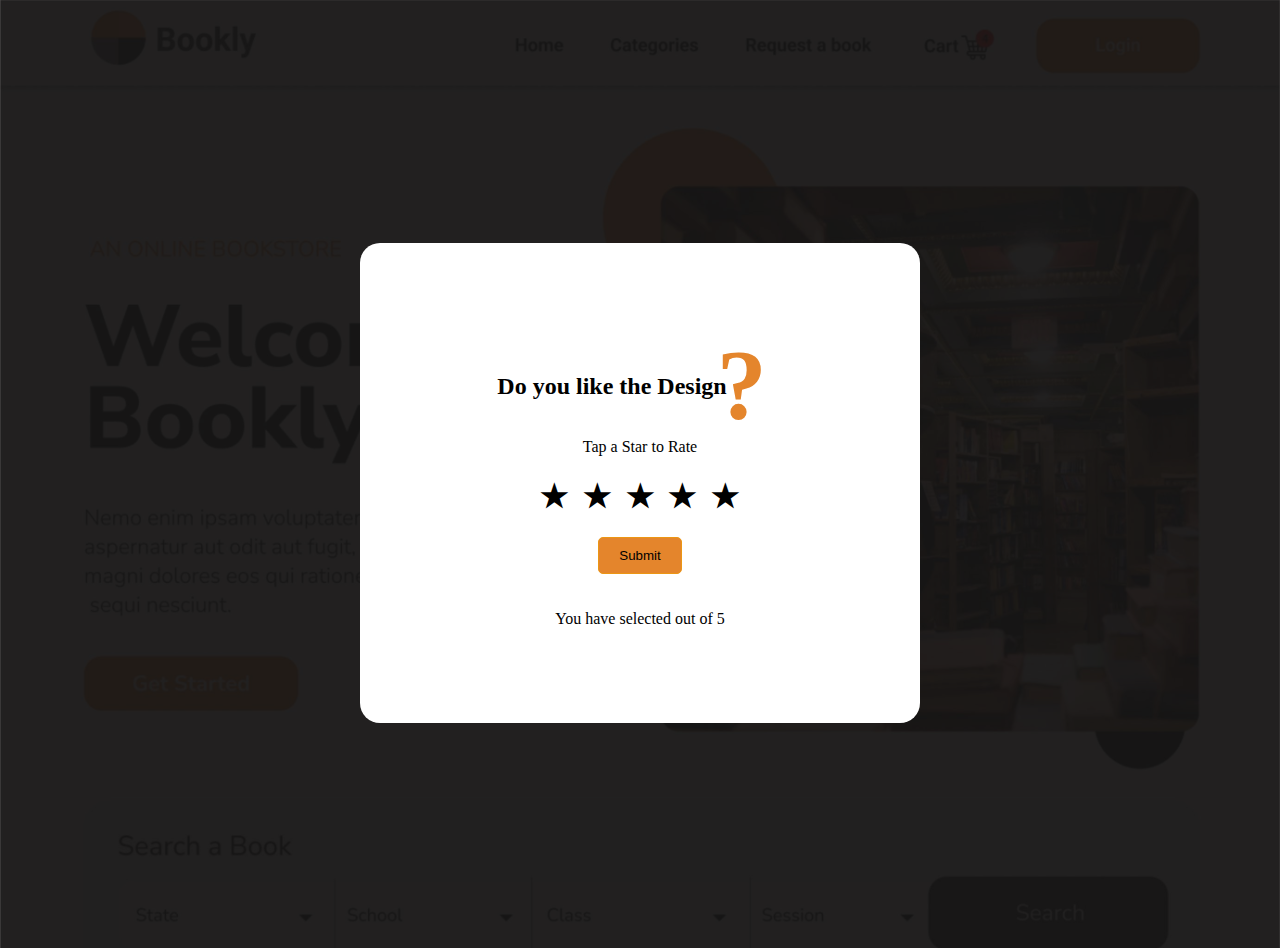
<file: index.html>
<!DOCTYPE html>
<html lang="en">
<head>
    <meta charset="UTF-8">
    <meta http-equiv="X-UA-Compatible" content="IE=edge">
    <meta name="viewport" content="width=device-width, initial-scale=1.0">
    <title>Star Rating</title>
    <link rel="stylesheet" href="/styles/style.css">

</head>
<body>
    <div class="container">
        <h2>Do you like the Design <span>?</span></h2>
        <div id="emoji" class="emojiIcon"></div>
        <span>Tap a Star to Rate</span>
        <div class="stars" id="star">
            <h1 id="starone"> &#9733;</h1>
            <h1 id="startwo"> &#9733;</h1>
            <h1 id="starthree">&#9733;</h1>
            <h1 id="starfour">&#9733;</h1>
            <h1 id="starfive">&#9733;</h1>
        </div>

         <a href="/starreview.html"><button>Submit</button></a> 
<br><br>
        <div>You have selected <b><span id="response"> </span> </b>out of 5</div>
    </div>

    <script src="/main.js" ></script>
</body>
</html>
</file>
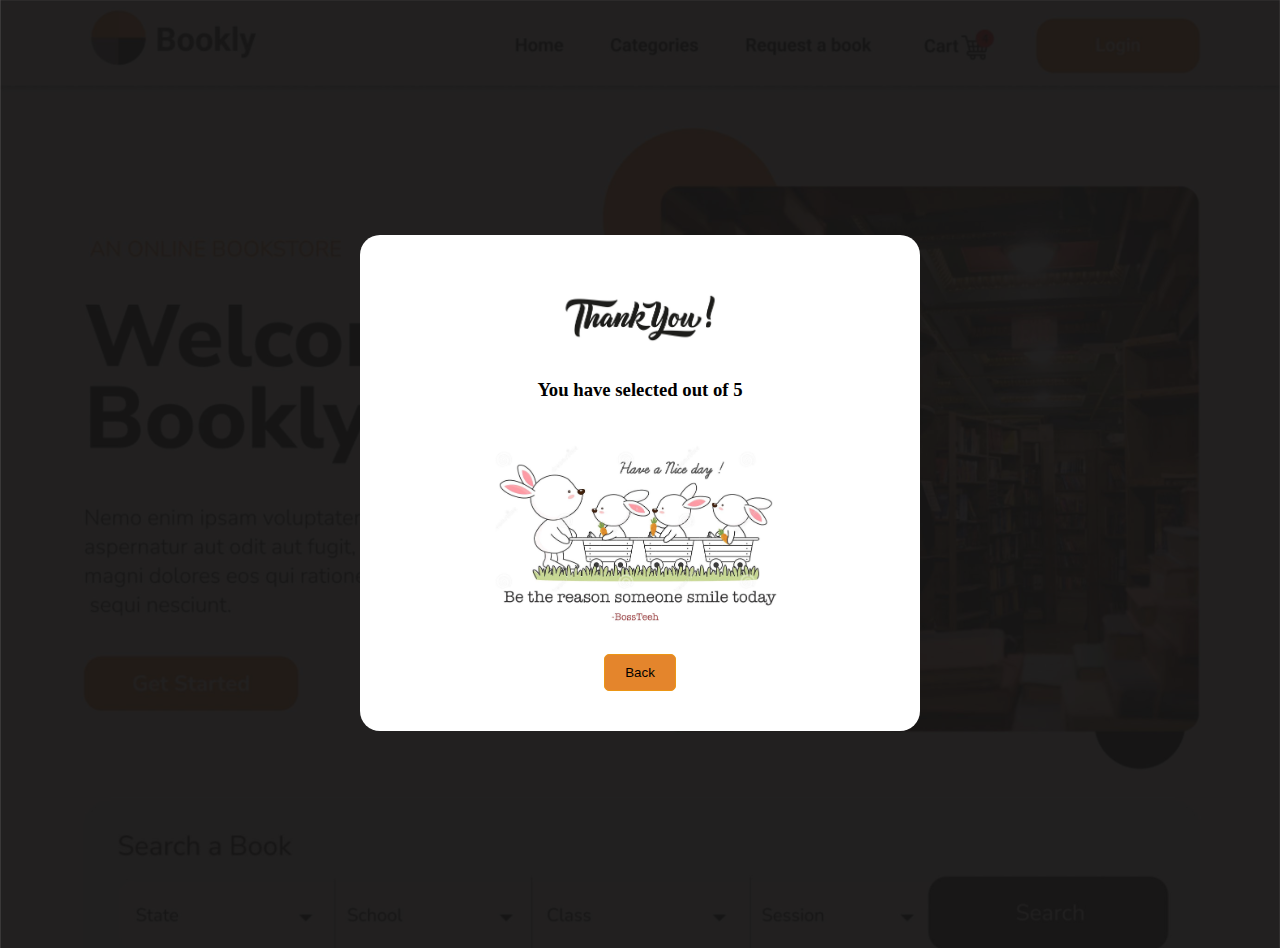
<file: starreview.html>
<!DOCTYPE html>
<html lang="en">
<head>
    <meta charset="UTF-8">
    <meta http-equiv="X-UA-Compatible" content="IE=edge">
    <meta name="viewport" content="width=device-width, initial-scale=1.0">
    <title>Document</title>
    <link rel="stylesheet" href="/styles/style.css">
</head>
<body>
    
    <div class="container">
        <img src="/images/360_F_291522205_XkrmS421FjSGTMRdTrqFZPxDY19VxpmL.jpeg" alt="thanks image"/>

        <h3>You have selected <span id="rating"></span> out of 5</h3>
        <img class="smile" src="/images/smile-3.jpg" alt="">
        <br>
        <a href="/index.html"><button>Back</button></a>
    </div>
    <script src="main1.js" ></script>
</body>
</html>
</file>
<file: styles/style.css>
body {
  display: -webkit-box;
  display: -ms-flexbox;
  display: flex;
  min-height: 100vh;
  -webkit-box-pack: center;
      -ms-flex-pack: center;
          justify-content: center;
  margin-bottom: 40px;
  -webkit-box-orient: vertical;
  -webkit-box-direction: normal;
      -ms-flex-direction: column;
          flex-direction: column;
  -webkit-box-align: center;
      -ms-flex-align: center;
          align-items: center;
  -ms-flex-line-pack: center;
      align-content: center;
  -ms-flex-item-align: center;
      align-self: center;
  background-color: #7310ac;
  background-color: #333131;
  background-image: url(/images/booklybg-2.jpg);
  background-blend-mode: overlay;
  background-repeat: no-repeat;
  background-size: cover;
}

body .container {
  margin-top: 50px;
  border-radius: 20px;
  padding: 40px 80px;
  background-color: white;
  display: -webkit-box;
  display: -ms-flexbox;
  display: flex;
  -webkit-box-orient: vertical;
  -webkit-box-direction: normal;
      -ms-flex-direction: column;
          flex-direction: column;
  -webkit-box-align: center;
      -ms-flex-align: center;
          align-items: center;
  min-height: 400px;
  width: 400px;
}

body .container .smile {
  width: 300px;
}

body .container h2 span {
  font-size: 100px;
  position: relative;
  -webkit-transform: scale(2, 3);
          transform: scale(2, 3);
  -webkit-transform: rotate(10deg);
          transform: rotate(10deg);
  right: 16px;
  top: 24px;
  color: #e4852c;
}

body .container .emojiIcon {
  font-size: 100px;
}

body .container button {
  background-color: #e4852c;
  border: 1px solid #ec9614;
  padding: 10px 20px;
  border-radius: 5px;
}

body .container button a {
  text-decoration: none;
  color: white;
}

body .container button:hover {
  background-color: #e96112;
  border: 1px solid #e96112;
  -webkit-box-shadow: 0px 2px 9px #e96112;
          box-shadow: 0px 2px 9px #e96112;
}

body .container img {
  width: 200px;
}

body .container p {
  width: 280px;
  text-align: center;
}

body .container .stars {
  display: -webkit-box;
  display: -ms-flexbox;
  display: flex;
  -webkit-box-pack: justify;
      -ms-flex-pack: justify;
          justify-content: space-between;
  width: 200px;
  cursor: pointer;
}

body .container .stars.colors {
  color: #fcb126;
}

body .container .stars #starone:hover,
body .container .stars #startwo:hover,
body .container .stars #starthree:hover,
body .container .stars #starfour:hover,
body .container .stars #starfive:hover {
  color: #818181;
}

hr {
  color: black;
}

@media screen and (max-width: 500px) {
  body .container {
    position: fixed;
    margin-top: 0px;
    -webkit-box-orient: vertical;
    -webkit-box-direction: normal;
        -ms-flex-direction: column;
            flex-direction: column;
    -webkit-box-align: center;
        -ms-flex-align: center;
            align-items: center;
    min-height: 200px;
    width: 400px;
    padding-bottom: 80px;
  }
}
/*# sourceMappingURL=style.css.map */
</file>
